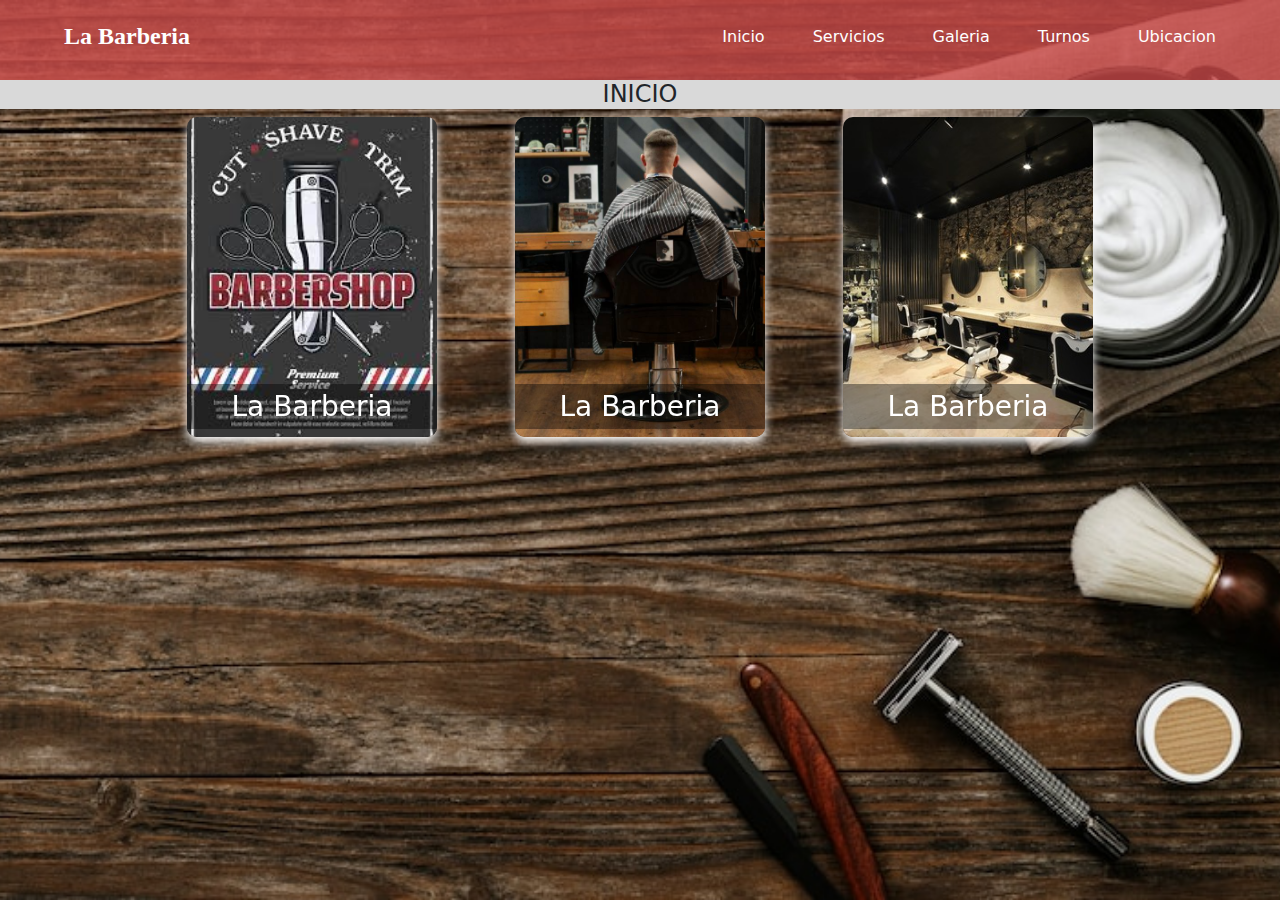
<file: index.html>
<!DOCTYPE html>
<head>
    <link rel="stylesheet" href="estilo.css" />
    <title> La Barberia </title>
    <link rel="stylesheet" href="bootstrap.min.css" />
    <meta charset="utf-8" >
<body>
  
           <header>
            <nav class="nav">
                <div class="nav-conteiner">
                    <h1 class="nav-logo">La Barberia</h1>
                    <label for="menu" class="nav-label">
                        <img src="menu.png" class="nav-img">
                    </label>
                    <imput type="checkbox" id="menu" class="nav-imput"></imput>
                    <div class="nav-menu">
                        <a href="index.html" class="nav-item">Inicio</a>
                        <a href="servicio.html"class="nav-item">Servicios</a>
                        <a href="galeria.html"class="nav-item">Galeria</a>
                        <a href="turnos.html"class="nav-item"> Turnos</a>
                        <a href="ubicacion.html"class="nav-item">Ubicacion</a>
                    </div>

                </div>
            </nav>
           </header>
   <h4>INICIO</h4>
        
<div class="inicio">
           <div class="card2">
            <div class="face front">
                <img src="front1.jpg">
                <h3>La Barberia</h3>
            </div>
            <div class="face back">
                <p> La primer barbería moderna de la ciudad formada por un gran staff de profesionales .
                    entrenados con las últimas tendencias en el segmento masculino. Abarcamos tanto un estilo 
                    tradicional como asi también barbería moderna
                </p>
                <div class="link">
                    <a href="#">Detalles</a>
                </div>
            </div>   
           </div>

           <div class="card2">
            <div class="face front">
                <img src="front2.jpg">
                <h3>La Barberia</h3>
            </div>
            <div class="face back">                
               <p> Conocemos las demandas de nuestros clientes y estamos a la altura de ellos. Brindamos servicios 
                   de afeitado con vapor y toallas, modernos en frío, perfilado de barba y cortes de cabello vanguardistas.
               </p>
              
               
                <div class="link">
                    <a href="#">Detalles</a>
                </div>
            </div>   
           </div>

           <div class="card2">
            <div class="face front">
                <img src="front3.jpg">
                <h3>La Barberia</h3>
            </div>
            <div class="face back">
                 <p>Nuestros barberos están listos para proponerte las nuevas tendencias que hoy son de índole mundial.
                </p>
                <p>Si estás pensando en lugar que realmente te haga sentir diferente entre la multitud, La Barberia es 
                    tu espacio en el mundo.
                 </p>
                <div class="link">
                    <a href="#">Detalles</a>
                </div>
            </div>   
           </div>
        </div>
           
</body>
</html>
</file>
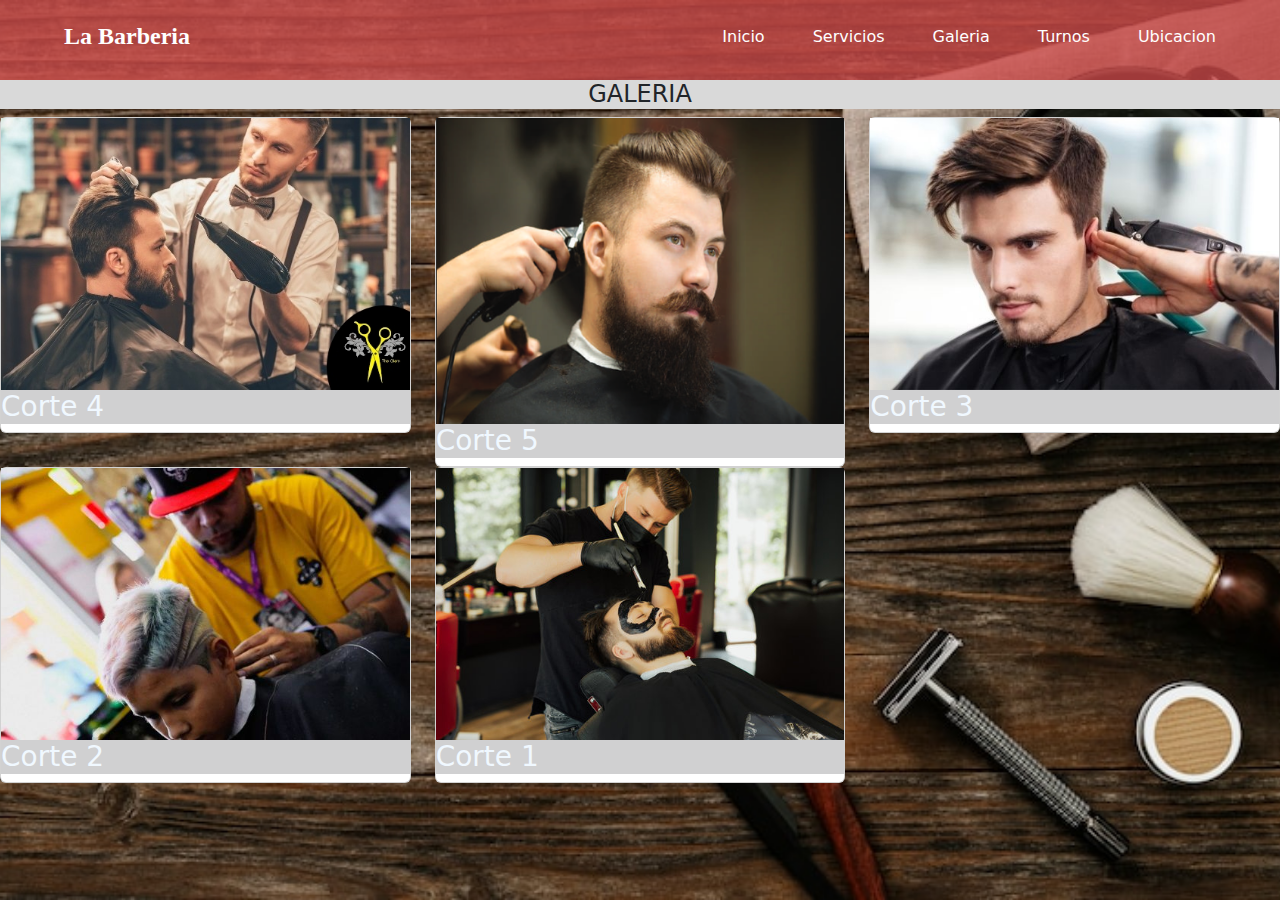
<file: galeria.html>
<!DOCTYPE html>
<head>
    <link rel="stylesheet" href="estilo.css" />
    <title> La Barberia </title>
    <link rel="stylesheet" href="bootstrap.min.css" />
    <meta charset="utf-8" >
</head>
<body>
   
    <header>
        <nav class="nav">
            <div class="nav-conteiner">
                <h1 class="nav-logo">La Barberia</h1>
                <label for="menu" class="nav-label">
                    <img src="menu.png" class="nav-img">
                </label>
                <imput type="checkbox" id="menu" class="nav-imput"></imput>
                <div class="nav-menu">
                    <a href="index.html" class="nav-item">Inicio</a>
                    <a href="servicio.html"class="nav-item">Servicios</a>
                    <a href="galeria.html"class="nav-item">Galeria</a>
                    <a href="turnos.html"class="nav-item"> Turnos</a>
                    <a href="ubicacion.html"class="nav-item">Ubicacion</a>
                </div>

            </div>
        </nav>
           </header>
    
    <h4>GALERIA</h4>
    <div class="conteiner">
        <div class="row">
        <div class="col-sm-12 col-md-4 col-lg-4 col-xl-4">
        <div class="card">
            <img src="image4.jpg" class="image">
            <div class="textos">
                <h3>Corte 4</h3>
            </div>
             
        </div>
        </div>
        <div class="col-sm-12 col-md-4 col-lg-4 col-xl-4">
        <div class="card">
            <img src="image5.png" class="image">
            <div class="textos">
                <h3>Corte 5</h3>
            </div>
             </div>
        </div>
        <div class="col-sm-12 col-md-4 col-lg-4 col-xl-4">
        <div class="card">
            <img src="image3.jpg" class="image">
            <div class="textos">
                <h3>Corte 3</h3>
            </div>
            </div> 
        </div>
        <div class="col-sm-12 col-md-4 col-lg-4 col-xl-4">
        <div class="card">
            <img src="image2.jpg" class= "image">
            <div class="textos">
                <h3>Corte 2</h3>
            </div>
             </div>
        </div>

        <div class="col-sm-12 col-md-4 col-lg-4 col-xl-4">
        <div class="card">
            <img src="image1.jpg" class="image">
            <div class="textos">
                <h3>Corte 1</h3>
            </div>
             </div>
        </div>
    </div>
    </div>         
    
    
    
    
    
    
    
    
    
    
    
    
    
    
    
    <!-- <table>    <h3>
                
            
                    <tr> 
                        <td><img src="image4.jpg" alt="image4" title="image4" ></td>   
                        <td><img src="image5.png" alt="image5" title="image5" ></td>
                        <td><img src="image3.jpg" alt="image3" title="image3"></td>
                        
                    </tr>
                </table>
                <table>
                    <tr>
                        <td><img src="image1.jpg" alt="image1" title="image1"></td>   
                        <td><img src="image2.jpg" alt="image2" title="image2"></td>
                    </tr>
                </table> 
            </h3>-->
        
</body>
</html>
</file>
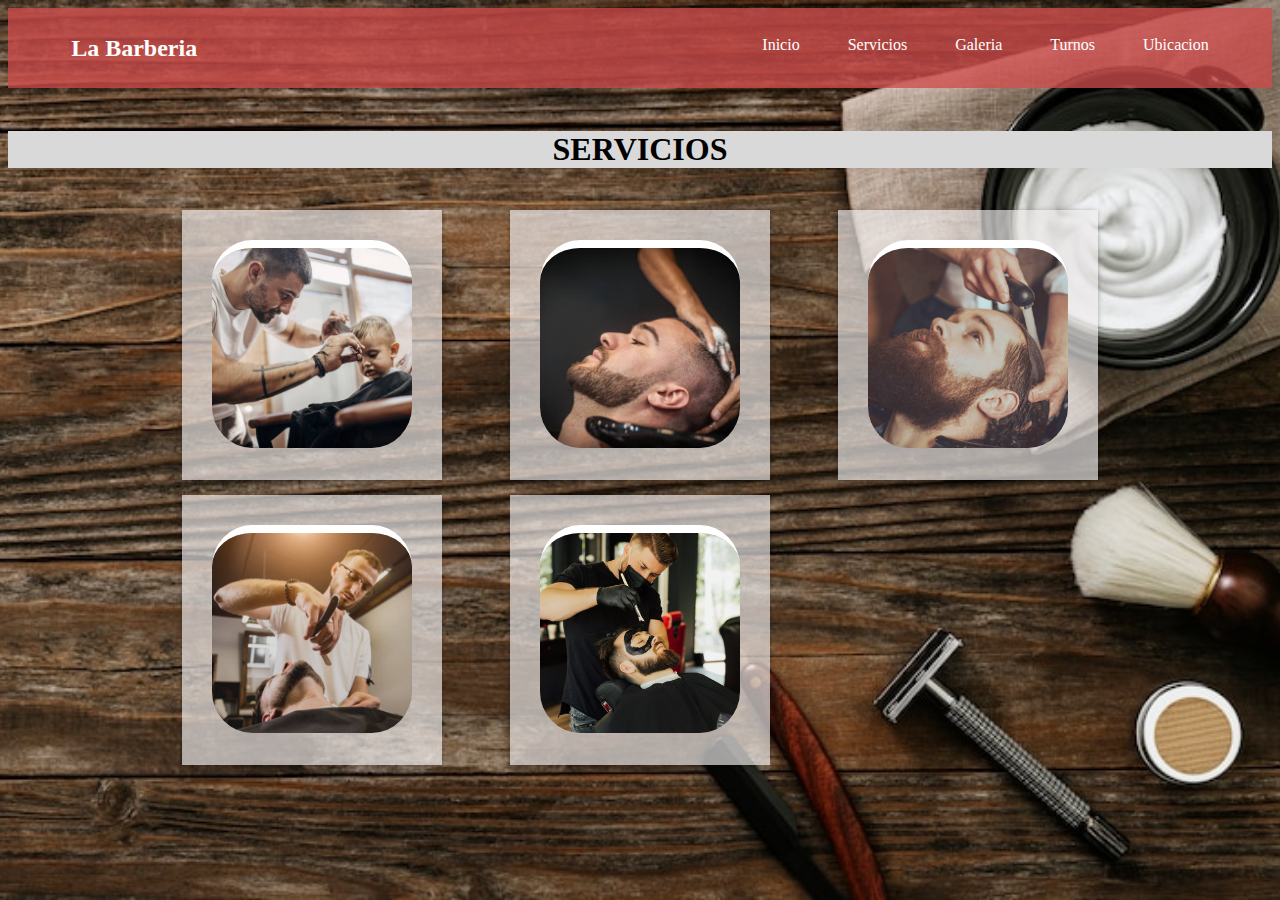
<file: servicio.html>
<!DOCTYPE html>
<head>
    <link rel="stylesheet" href="estilo.css" />
    <title> La Barberia </title>
    <meta charset="utf-8" >
</head>
<body class="serv">
   
    <header>
        <nav class="nav">
            <div class="nav-conteiner">
                <h1 class="nav-logo">La Barberia</h1>
                <label for="menu" class="nav-label">
                    <img src="menu.png" class="nav-img">
                </label>
                <imput type="checkbox" id="menu" class="nav-imput"></imput>
                <div class="nav-menu">
                    <a href="index.html" class="nav-item">Inicio</a>
                    <a href="servicio.html"class="nav-item">Servicios</a>
                    <a href="galeria.html"class="nav-item">Galeria</a>
                    <a href="turnos.html"class="nav-item"> Turnos</a>
                    <a href="ubicacion.html"class="nav-item">Ubicacion</a>
                </div>

            </div>
        </nav>
           </header>
   
    <h4>SERVICIOS</h4>
           <div class="conteiner1">
                <div class="card1">
                    <div class="card-encabezado">
                        <img src="serv1.jpg">
                    </div>
                    <div class="info-personal desplazar">
                    <p>Corte para niños de hasta 12 años, los mejores cortes y detalles a nivel porfesional, ortes que se destacan por su originalidad y tambien cortes de moda</p>
                    </div>
                    <div class="card-acciones">
                        <button class="botones agrandar">
                            <span class="fas fa-envelope"></span>
                           <a href="turnos.html"> Solicitar turno</a>
                        </button>
                    </div>
                </div>
                <div class="card1">
                    <div class="card-encabezado">
                        <img src="serv2.jpg">
                    </div>
                    <div class="info-personal desplazar">
                    <p>Tratamiento capilar con los mejores articulos del mercado y los mejores profecionales en el rubro</p>
                    </div>
                    <div class="card-acciones">
                        <button class="botones agrandar">
                            <span class="fas fa-envelope"></span>
                            <a href="turnos.html"> Solicitar turno</a>
                        </button>
                    </div>
                </div>
                <div class="card1">
                    <div class="card-encabezado">
                        <img src="serv3.jpg">
                    </div>
                    <div class="info-personal desplazar">
                    <p>Servicio de lavado de cabeza luego de corte de pelo, serviocio de lavado y peinado para que estes listo para lucir tu corte</p>
                    </div>
                    <div class="card-acciones">
                        <button class="botones agrandar">
                            <span class="fas fa-envelope"></span>
                            <a href="turnos.html"> Solicitar turno</a>
                        </button>
                    </div>
                </div>
                <div class="card1">
                    <div class="card-encabezado">
                        <img src="serv4.jpg">
                    </div>
                    <div class="info-personal desplazar">
                    <p>Corte, peinado y tratamiento para lucir una excelente la barba</p>
                    </div>
                    <div class="card-acciones">
                        <button class="botones agrandar">
                            <span class="fas fa-envelope"></span>
                            <a href="turnos.html"> Solicitar turno</a>
                        </button>
                    </div>
                </div>
                <div class="card1">
                    <div class="card-encabezado">
                        <img src="image1.jpg">
                    </div>
                    <div class="info-personal desplazar">
                    <p>Black Mask, tratamiento facial con mascaras adecuadas para cada tipo de piel, atencion personalizada </p>
                    </div>
                    <div class="card-acciones">
                        <button class="botones agrandar">
                            <span class="fas fa-envelope"></span>
                            <a href="turnos.html"> Solicitar turno</a>
                        </button>
                    </div>
                </div>
           </div>


   <!--  <div>
        <div class="container">
            <div class="card1">
                <div class="face face1">
                    <div class="content" >
                    <img src="serv1.jpg">
                    <h3>text texto teeeeexto</h3>
                    </div>
                </div>
                <div class="face face2">
                    <div class="content">
                    <p>Lorem ipsum dolor sit amet consectetur adipisicing elit. Minus nostrum, nobis vero itaque sap
                        iente possimus ex cupiditate quibusdam esse dolorem voluptatibus odit harum laudantium soluta,
                         optio amet perferendis praesentium facilis.</p>
                         <a href="turnos.html">solicitar turno</a>
                    </div>
                </div>
            </div>
            <div class="card1">
                <div class="face face1">
                   <div class="content">
                    <img src="serv2.jpg">
                    <h3>text texto teeeeexto</h3>
                  </div>
               </div>
                <div class="face face2">
                   <div class="content">
                    <p>Lorem ipsum dolor, sit amet consectetur adipisicing elit. Iure vero, voluptatem consequuntur 
                        nostrum blanditiis hic similique accusantium suscipit neque vitae,
                         obcaecati sapiente incidunt quam culpa laudantium iste quod accusamus delectus?</p>
                         <a href="turnos.html">solicitar turno</a>
                   </div>
                </div>
            
            </div>
        </div>
    </div>

       <h3>
        <p>BARBERO MASTER: Cortes con un alto detalle de definición para hombres altamente exigentes.</p>
        <p>BARBER PRO: El corte pro es el corte de hoy sumado a la creatividad de jóvenes apasionados.</p>
        <p>AFEITADO TRADICIONAL: Es un servicio preferencial para para una piel suave y es un servicio muy escogido para eventos importantes en tu vida.</p>
        <p>BLACK MASK: Es el tratamiento, de apenas 20 minutos, más efectivo contra las impurezas de la piel.</p>
        <p>LAVADO: Para ese hombre fulltime que tiene que seguir trabajando y quiere lucir fresco, libre de cabellos y peinado.
        </p>
    </h3>-->

</body>
</html>
</file>
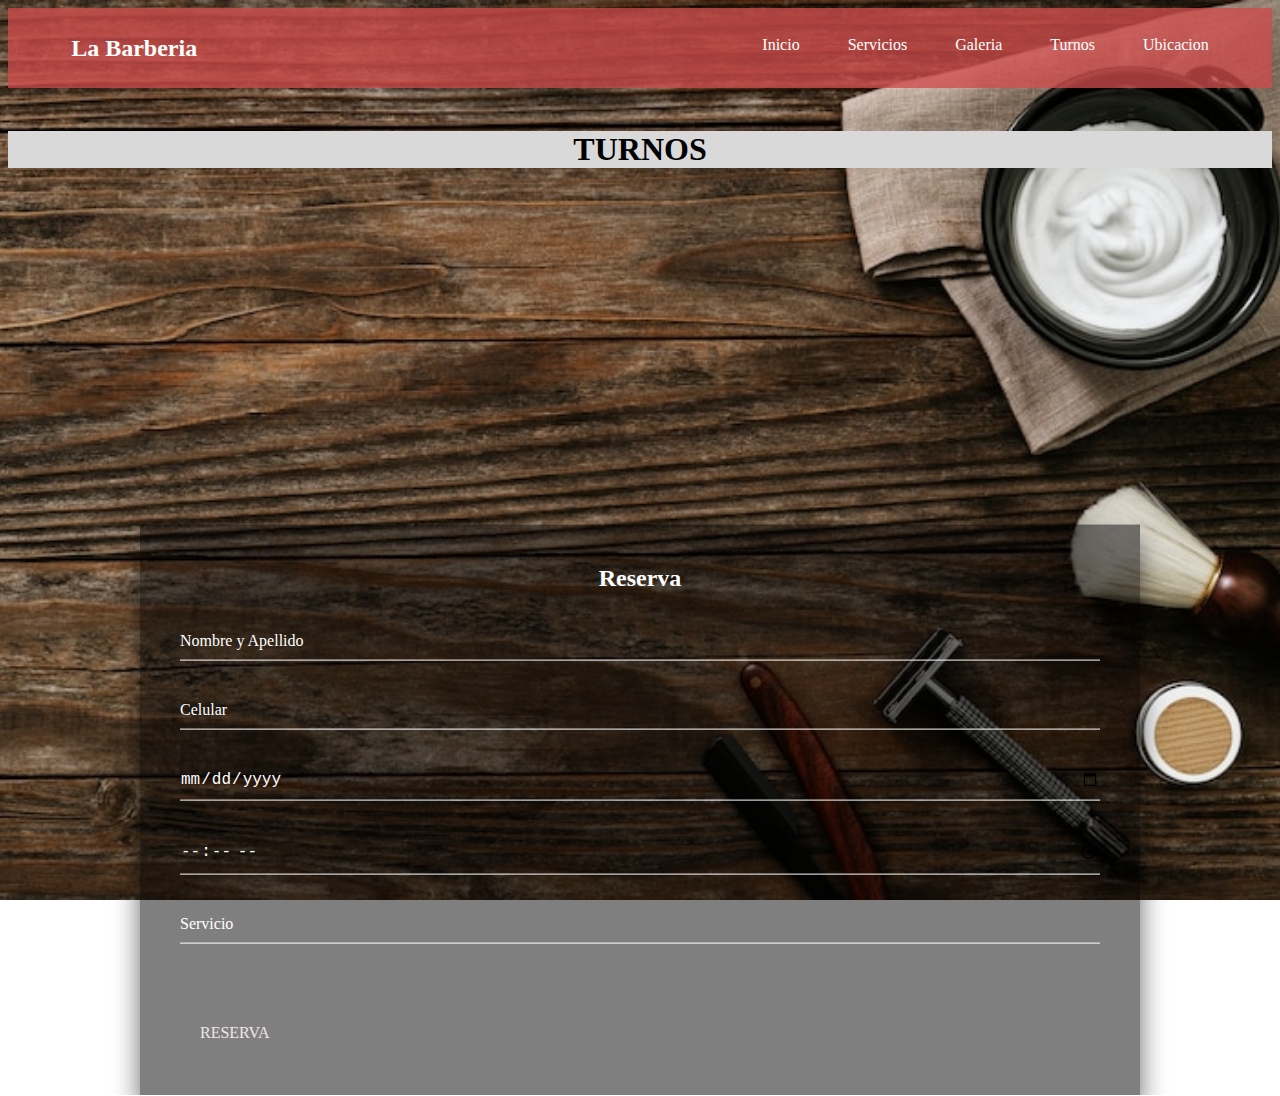
<file: turnos.html>
<!DOCTYPE html>
<head>
    <link rel="stylesheet" href="estilo.css" />
    <title> La Barberia </title>
    <meta charset="utf-8" >
   <body>

    <header>
        <nav class="nav">
            <div class="nav-conteiner">
                <h1 class="nav-logo">La Barberia</h1>
                <label for="menu" class="nav-label">
                    <img src="menu.png" class="nav-img">
                </label>
                <imput type="checkbox" id="menu" class="nav-imput"></imput>
                <div class="nav-menu">
                    <a href="index.html" class="nav-item">Inicio</a>
                    <a href="servicio.html"class="nav-item">Servicios</a>
                    <a href="galeria.html"class="nav-item">Galeria</a>
                    <a href="turnos.html"class="nav-item"> Turnos</a>
                    <a href="ubicacion.html"class="nav-item">Ubicacion</a>
                </div>

            </div>
        </nav>
           </header>   
 
    <h4>TURNOS</h4>

<div class="login-box">
    <h2>Reserva</h2>
    <form>
        <div class="user-box">
            <input type="text" name="" required="">
            <label>Nombre y Apellido</label>
        </div>
        <div class="user-box">
            <input type="number" name="" required="">
            <label>Celular</label> 
        </div>
        <div class="user-box">
            <input type="date" name="" required="">
            <label></label> 
        </div>
        <div class="user-box">
            <input type="time" name="" required="">
            <label></label> 
        </div>
        <div class="user-box">
            <input type="text" name="" required="">
            <label>Servicio</label> 
        </div>
        <a>
            <span></span>
            <span></span>
            <span></span>
            <span></span>
            Reserva
        </a>
    </form>
</div> 
    </body>
</html>
</file>
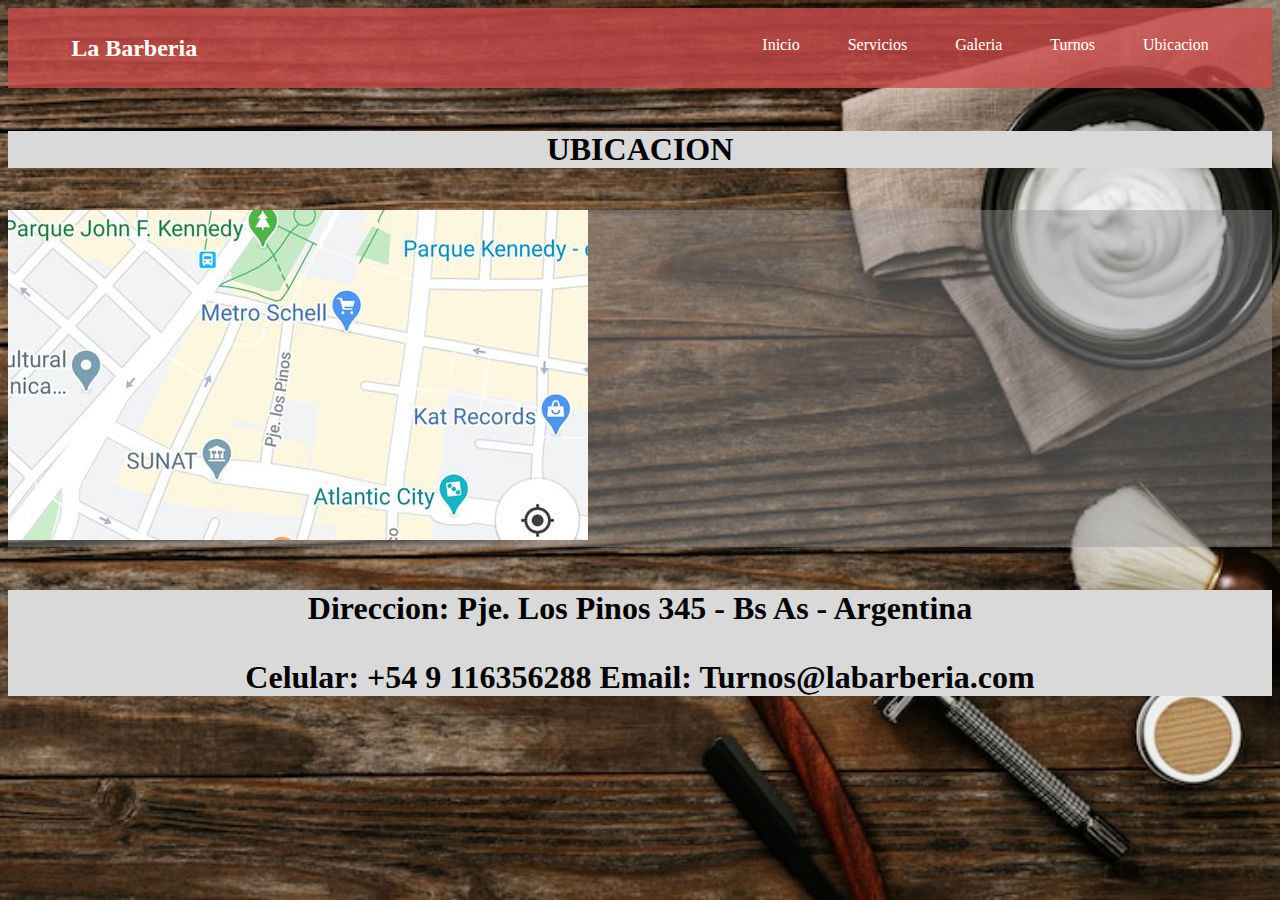
<file: ubicacion.html>
<!DOCTYPE html>
<head>
    <link rel="stylesheet" href="estilo.css" />
    <title> La Barberia </title>
    <meta charset="utf-8" >
</head>
<body>
   
    <header>
        <nav class="nav">
            <div class="nav-conteiner">
                <h1 class="nav-logo">La Barberia</h1>
                <label for="menu" class="nav-label">
                    <img src="menu.png" class="nav-img">
                </label>
                <imput type="checkbox" id="menu" class="nav-imput"></imput>
                <div class="nav-menu">
                    <a href="index.html" class="nav-item">Inicio</a>
                    <a href="servicio.html"class="nav-item">Servicios</a>
                    <a href="galeria.html"class="nav-item">Galeria</a>
                    <a href="turnos.html"class="nav-item"> Turnos</a>
                    <a href="ubicacion.html"class="nav-item">Ubicacion</a>
                </div>

            </div>
        </nav>
           </header>
 
    <h4>UBICACION</h4>
    <h3>
    <img src="ubi.jpg" alt="ubicacion" title="ubicacion" class="ubi">
    <h4 class="text">
        <p>Direccion: Pje. Los Pinos 345 - Bs As - Argentina</p>
         <P>Celular: +54 9 116356288         Email: Turnos@labarberia.com</p>
    </h4>

    </h3>
</body>

</html>
</file>
<file: estilo.css>
body {
     background-image: url("fondo.jpg");
    background-size: cover;
    background-position: center top;
    background-attachment: fixed;

  }

h1{

 text-align: center;
  font-family : "Gilda Display";
  font-size : 70;
  color: rgb(255, 255, 255);
  
}
/*inicio*/
.inicio{
  display: grid;
  grid-template-columns: repeat(3, 1fr);
  width: 970px;
  gap: 15px;
  margin: auto;
  justify-items:center;
  align-items: center;
}
.card2{
  position: relative;
  width: 250px;
  height: 320px;
}
.card2 .face{
  position: absolute;
  width: 100%;
  height: 100%;
  backface-visibility: hidden;
  border-radius: 10px;
  overflow: hidden;
  transition: .5s;
}
.card2 .front{
  transform: perspective(600px) rotateY(0deg);
  box-shadow: 0 5px 10px rgb(255, 255, 255);

}
.card2 .front img{
  position: absolute;
  width: 100%;
  height: 100%;
  object-fit: cover;

}
.card2 .front h3{
  position: absolute;
  bottom: 0;
  width: 100%;
  height: 45px;
  line-height: 45px;
  color: #fff;
  background: rgba(0, 0, 0, .4);
  text-align: center;
}
.card2 .back{
  transform: perspective(600px) rotateY(180deg);
  background: rgba(3, 35, 54);
  padding: 15px;
  color: #f3f3f3;
  display: flex;
  flex-direction: column;
  justify-content: space-between;
  text-align: center;
  box-shadow:  0 5px 10px rgb(255, 249, 249);
}

.card2 .back .link{
  border-top: solid 1px #f3f3f3;
  height: 50px;
  line-height: 50px;
}

.card2 .back .link a{
  color: #f3f3f3;
}
.crad2 .back h3 {
font-size:  30px;
margin-top: 20px;
letter-spacing: 2px;
}
.card2 .back p{
  letter-spacing: 1px;
}
.card2:hover .front{
  transform: perspective(600px) rotateY(180deg);
}

.card2:hover .back{
  transform: perspective(600px) rotateY(360deg);
}
h3{
  background-color:#93959670 ;
  font-size: 180%;
  text-align:left;
  color: aliceblue;
}
h4{
  background-color: #D9D9D9;
  text-align: center;
  font-size: 200%;
}
/*encabezado*/
.nav{
  background: #cf4b4bc4;
  height: 80px;
  color:#fff
}
.nav-conteiner{
  display: flex;
  height: 100%;
  width: 90%;
  margin: 0 auto;
  justify-content: space-between;
  align-items: center;
}

.nav-logo{
  font-size: 1.5em;
  font-weight: 900;
}
.nav-menu{
  display: grid;
  grid-auto-flow: column;
  gap: 3em;
}
.nav-item{
  color: rgb(255, 255, 255);
  text-decoration: none;
  --clippy: polygon(0 0, 0 0, 0 100%, 0 100%);
   
}
.nav-item::after{
  content: "";
  display: block;
  background: #fff;
  width: 90%;
  margin-top: 3px;
  height: 3px;
  clip-path: var(--clippy);
  transition: .8s;
}
.nav-item:hover{
  --clippy:polygon(0 0, 100% 0,100% 100%, 0 100%);
}
.nav-imput:checked + nav-menu{
  background: #e8eaeea6;
}
.nav-label, nav-imput{
  display: none;

}
/*servicios*/
.conteiner1{
  display: grid;
  grid-template-columns: repeat(3, 1fr);
  width: 970px;
  gap: 15px;
  margin: auto;
  justify-items:center;
  align-items: center;
}
.card1{
  height: 250px;
  width: 200px;
  overflow: hidden;
  margin: auto;
  padding:  10px 30px;
  border-radius: 1px solid #fff;
  transition: all .4s ease-in-out;
  box-shadow: 0px 1px 5px 0px rgba(0, 0, 0, .3);
  text-align: center;
  background: rgba(238, 236, 236, 0.671);
}
.card1:hover{
  height: 500px;
  width: 300px;
  border-radius: 5px;
  box-shadow: 0px 2px 10px rgba(0, 0, 0, .5);
}
.card-encabezado img{
  position: relative;
  border-radius: 20%;
  display: block;
  height: 200px;
  width: 200px;
  border-top: 8px solid #fff;
  object-fit: cover;
  margin: 20px auto;
  transition: all 0.3s ease;
}
.card-encabezado{
  position: relative;
}
.desplazar{
  opacity: 0;
  transition: all .5s ease;
  transform: translateY(-45px);
}
.card1:hover .desplazar{
  transform: translateY(0px);
  opacity: 1;
}

.botones{
  color: #fff;
  border: none;
  border-radius: 30px;
  box-shadow: 0 0 4px rgba(0, 0, 0, .2);
  padding: 8px 15px;
  font-size: 16px;
  width: 80%;
  margin: 0 auto;
  display:flex;
  align-items: center;
  justify-content: center;
  background: rgba(218, 110, 110, 0.733);
}
.botones:hover{
  cursor: pointer;
  width: 100%;
  transition: .3s;
}
.botones span{
  margin-right: 10px;
  font-size: 20px;
}

  /*turnos*/
.login-box{ 
  position:absolute;
  top: 90%;
  left: 50%;
  width: 1000px;
  padding: 40px;
  transform: translate(-50%, -50%);
  background: rgba(0, 0, 0, .5);
  box-sizing: border-box;
  box-shadow: 0 15px 25px rgb(0, 0, 0,.6);
  

}

.login-box h2{
  margin: 0 0 30px;
  padding: 0;
  color: #fff;
  text-align: center;
  }
.login-box .user-box {
  position: relative;
}

.login-box .user-box input{
  width: 100%;
  padding: 10px 0;
  font-size: 16px;
  color: #fff;
  margin-bottom: 30px;
  border: none;
  border-bottom: 1px solid #fff;
  outline: none;
  background: transparent;

}
.login-box .user-box label {
  position: absolute;
  top: 0;
  left: 0;
  padding: 10px 0;
  font-size: 16px;
  color: #fff;
  pointer-events: none;
  transition: .5;
}



.login-box .user-box input:focus ~ label,
.login-box .user-box input:valid ~ label{
  top:-20px;
  left: 0;
  color: #ffffff83;
  font-size: 12px;

}
.login-box form a{
  position: relative;
  display: inline-block;
  padding: 10px 20px;
  color: #f0e6e8;
  font-size: 16px;
  text-decoration: none;
  text-transform: uppercase;
  overflow: hidden;
  transition: .5s;
  margin-top: 40px;
  

}
.login-box a:hover{
  background: #303131;
  color: #fff;
  border-radius: 5px;
 
}
.login-box a span{
  position: absolute;
  display: block;

}

@media screen and (max-width: 480px) {
  /*inicio*/  
  .inicio{
    grid-template-columns: 1fr ;
    display: list-item padding 20%;
  }
  .nav{
    flex-direction: column;
   }
  .nav-enlace{
    margin: 10px 0;
  }
  /*turnos*/
  .login-box{
    top: 100%;
    left: 50%;
    width: 450px;
  }
  /*servicios*/
  .conteiner1{
    grid-template-columns: 1fr;
 
  }
/*navegador*/
  .nav-conteiner{
    top: 10px;
    bottom: 0;
    width: 50%;
    left: 0;
    display: flex;
    justify-content: space-evenly;
    flex-direction:column;
 
  }
  .nav-item{
    color: rgb(255, 255, 255);
    text-decoration: none;
    font-size: 12px;
  }
  /*ubicacion*/
  .ubi{
    width: 100%;
    height: 100%;
  }
  .text{
    font-size: 20px;
  }
  }
</file>
